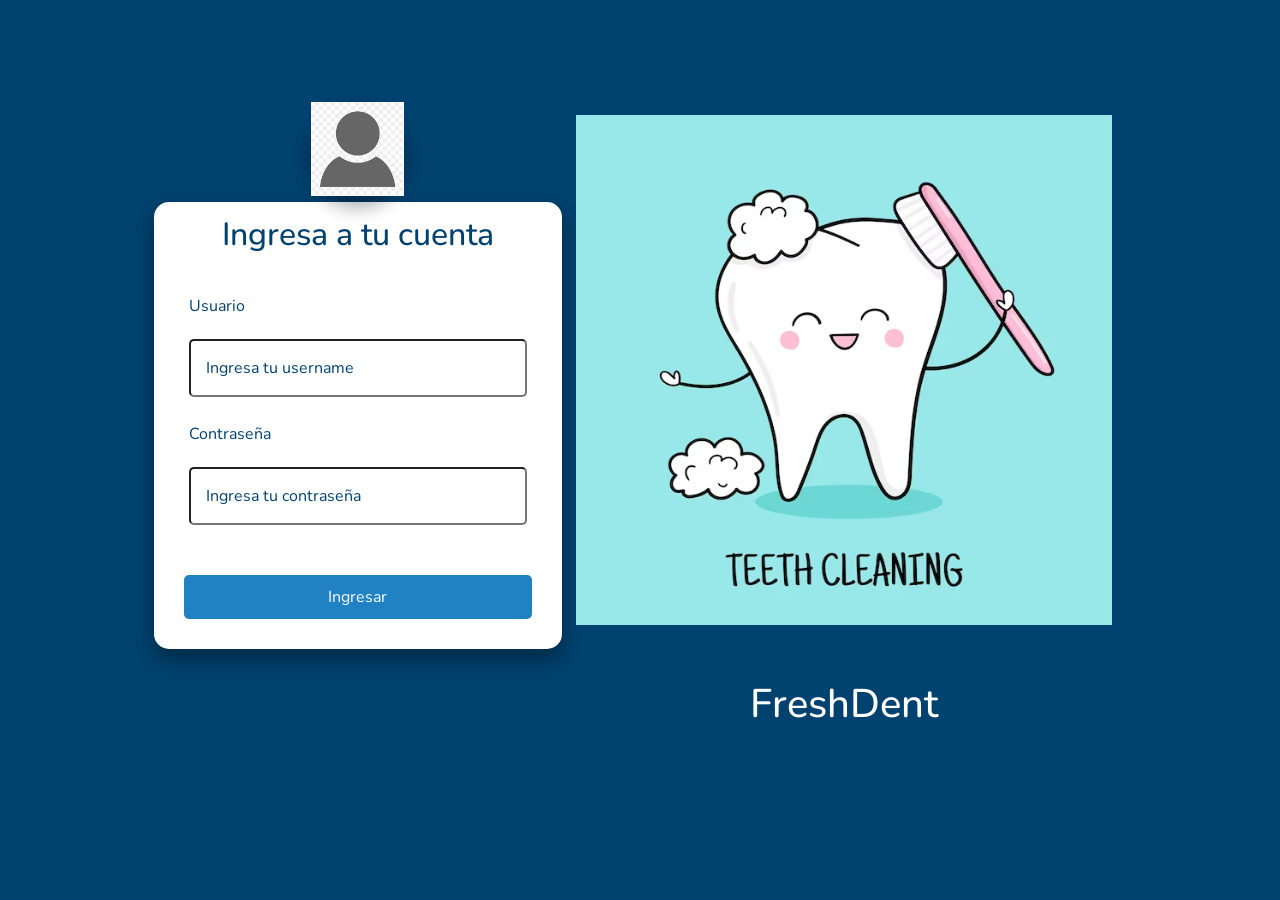
<file: src/main/resources/static/login.html>
<!DOCTYPE html>
<html lang="es">

<head>
    <meta charset="UTF-8" />
    <meta name="viewport" content="width=device-width, initial-scale=1.0" />
    <title>FreshDent - Ingresar</title>
    <link href="https://cdn.jsdelivr.net/npm/bootstrap@5.3.3/dist/css/bootstrap.min.css" rel="stylesheet"
        integrity="sha384-QWTKZyjpPEjISv5WaRU9OFeRpok6YctnYmDr5pNlyT2bRjXh0JMhjY6hW+ALEwIH" crossorigin="anonymous" />
    <link rel="stylesheet" href="https://cdn.jsdelivr.net/npm/bootstrap-icons@1.11.3/font/bootstrap-icons.min.css">
    <link rel="stylesheet" href="./src/styles/login/login.css" />
    <link rel="icon" href="./src/assets/img/icon.svg"/>
</head>

<body>
    <form action="/login" method="post">
        <div class="login">
            <div class = "user-icon">
                <img src="./src/assets/img/avatar.png" alt="">
            </div>
            <div class="form-box">
                <h2>Ingresa a tu cuenta</h2>
                
                <div id="error-message" class="alert alert-danger" style="display: none;">
                    <!-- Mensaje de error -->
                </div> 
                <div id="logout-message" class="alert alert-success" style="display: none;">
                    <!-- Mensaje de logout -->
                </div> 
                <div class="input-box">
                    <p>Usuario</p>
                    <input type="text" placeholder="Ingresa tu username" name="username" required autofocus />
                </div>
                <div class="input-box">
                    <p>Contraseña</p>
                    <input type="password" placeholder="Ingresa tu contraseña" name="password" required />
                </div>
            </div>
            <button type="submit" class="btn-login">Ingresar</button>
        </div>
    </form>
    <div class ="side-content">
        <img src="./src/assets/img/limpieza-de-dientes.png" alt="">
        <h1>FreshDent</h1>
    </div>
    <!-- SCRIPT PARA MANEJAR ERRORES -->
    <script>
        window.onload = function() {
            const params = new URLSearchParams(window.location.search);
            if (params.has('error')) {
                const errorMessage = document.getElementById('error-message');
                errorMessage.innerText = 'Credenciales inválidas, por favor intente nuevamente.';
                errorMessage.style.display = 'block';
                window.history.replaceState({}, document.title, window.location.pathname);
            }
            if (params.has('logout')) {
                const logoutMessage = document.getElementById('logout-message');
                logoutMessage.innerText = 'Sesión cerrada con éxito.';
                logoutMessage.style.display = 'block';
                window.history.replaceState({}, document.title, window.location.pathname);
            }
        };
    </script>
</body>

</html>
</file>
<file: src/main/resources/static/src/styles/login/login.css>
/* LIGHT MODE */
@import url("https://fonts.googleapis.com/css2?family=Nunito:ital,wght@0,200..1000;1,200..1000&display=swap");
@import url("https://fonts.googleapis.com/css2?family=Quicksand:wght@300..700&display=swap");
:root {
  --card-background-color: transparent;
  --card-border-color: 1px solid rgba(24, 24, 27, 0.08);
  --card-box-shadow: 0px 3px 6px rgba(24, 24, 27, 0.02), 0px 2px 7px rgba(24, 24, 27, 0.04), 0 0 0 1px rgba(24, 24, 27, 0.08);
  --card-border-hover: 1px solid rgba(24, 24, 27, 0.15);
  --card-shadow-hover: 0px 3px 6px rgba(5, 5, 5, 0.107), 0px 8px 15px rgba(0, 0, 0, 0.167);
  --input-date-icon-attribute: invert(0)

  //General
  --color-background: #F0F0F0;
  --color-header-background: #2081C3;
  --color-header-items: #ececec;
  --color-header-items-hover: #ffffff;
  --color-light: #FFFFFF;
  --color-blue: #2081C3;
  --color-text-primary: #00426F;
  --color-text-secondary: #0D0D0D;
  --color-text-tertiary: #3A3838;
  --color-danger: #FF1D1D;
  --color-button-text: #FFFFFF;
  --color-button-save-background: #2081C3;
  --color-button-save-background-hover: #00426E;
  --color-button-cancel-background: #3A3838;
  --color-button-cancel-background-hover: #FF3535;
  --color-button-delete-background: #FF3535;
  --color-button-delete-background-hover: #FF1D1D;
  --color-card-background: #FFFFFF;
  --color-card-box-shadow-hover: 0 0 2px 2px rgb(187, 187, 187);
  --color-border: 1px solid #c2c2c2;
  --color-form-label: #171717;
  --color-placeholder-text: #353535;
  --color-placeholder-text-intro: #1b1b1b;
  --color-placeholder-background: #dddbdb;
  --color-input-text: #3A3838;
  --color-border-input: 1px solid #bdbcbc;
  --color-table-background: #F3F3F3;
  --transition-elements: 0.3s ease;
  --color-modal-background: #FFFFFF;
}

/* DARK MODE */
body.dark {
  --card-background-color: rgba(255, 255, 255, .015);
  --card-border-color: 1px solid rgba(255, 255, 255, 0.1);
  --card-box-shadow: 0px 3px 6px rgba(0, 0, 0, 0.04), 0px 8px 15px rgba(0, 0, 0, 0.1), 0 0 0 1px rgba(255, 255, 255, 0.1);
  --card-border-hover: 1px solid rgba(255, 255, 255, 0.2);
  --card-shadow-hover: 0px 5px 10px rgba(156, 156, 156, 0.04), 0px 15px 25px rgba(151, 151, 151, 0.1);
  --input-date-icon-attribute: invert(1);
  --color-background: #18181B;
  --color-header-background: #00426F;
  --color-text-primary: #FFFFFF;
  --color-text-secondary: #F4F4F4;
  --color-text-tertiary: #DDDDDD;
  --color-button-cancel-background: #545454;
  --color-card-background: #1E1E1E;
  --color-card-box-shadow-hover: 0 0 2px 2px #303030;
  --color-border: 1px solid #303030;
  --color-form-label: #E7E4E4;
  --color-placeholder-text: #A9A9A9;
  --color-placeholder-text-intro: #cfcece;
  --color-placeholder-background: #2c2c2c;
  --color-input-text: #E6E2E2;
  --color-border-input: 1px solid #505050;
  --color-table-background: #1E1E1E;
  --color-modal-background: #111111;
}

* {
  margin: 0;
  padding: 0;
  box-sizing: border-box;
  font-family: "Nunito", sans-serif;
}

body {
  background-color: var(--color-background);
}

/* MAIN */
main {
  display: flex;
  justify-content: center;
  margin: 5%;
}

.container-flex {
  display: flex;
  flex-direction: column;
  align-items: flex-start;
  justify-content: flex-start;
}

body {
  display: flex;
  justify-content: center;
  align-items: center;
  width: 100%;
  background-color: var(--color-text-primary);
  margin-top: 9%;
}
body .login {
  height: 50%;
  width: 100%;
  border-radius: 15px;
  background-color: var(--color-light);
  display: flex;
  padding: 30px;
  justify-content: space-evenly;
  align-items: center;
  flex-direction: column;
  box-shadow: 0 10px 20px 0 rgba(0, 0, 0, 0.2), 0 10px 20px 0 rgba(0, 0, 0, 0.19);
}
body .login .user-icon {
  height: 27%;
  width: 27%;
  border-radius: 50%;
  margin-top: -130px;
  background-color: var(--color-blue);
  box-shadow: 0 10px 20px 0 rgba(0, 0, 0, 0.2), 0 10px 20px 0 rgba(0, 0, 0, 0.19);
}
body .login .user-icon img {
  height: 100%;
  width: 100%;
  -o-object-fit: cover;
     object-fit: cover;
}
body .login .form-box {
  width: 100%;
  display: flex;
  justify-content: space-evenly;
  align-items: center;
  flex-direction: column;
}
body .login .form-box h2 {
  font-size: 2em;
  color: var(--color-text-primary);
  margin-bottom: 30px;
  margin-top: 20px;
}
body .login .form-box .input-box {
  padding: 5px;
  margin: 5px 0;
  width: 100%;
}
body .login .form-box .input-box p {
  color: var(--color-text-primary);
}
body .login .form-box .input-box input {
  padding: 15px;
  background: transparent;
  width: 100%;
  margin: 5px 0;
  outline: none;
  border-radius: 5px;
  color: var(--color-text-secondary);
}
body .login .form-box .input-box input::-moz-placeholder {
  color: var(--color-text-primary);
}
body .login .form-box .input-box input::placeholder {
  color: var(--color-text-primary);
}
body .login .btn-login {
  background: var(--color-blue);
  color: white;
  padding: 10px 45px;
  border-radius: 5px;
  border: none;
  width: 100%;
  margin-top: 10%;
}
body .login .btn-login:hover {
  background: var(--color-button-save-background-hover);
}
body .side-content {
  display: grid;
  justify-items: center;
}
body .side-content img {
  display: flex;
  height: 95%;
  width: 95%;
}
body .side-content H1 {
  color: white;
  margin-top: 5%;
}/*# sourceMappingURL=login.css.map */
</file>
